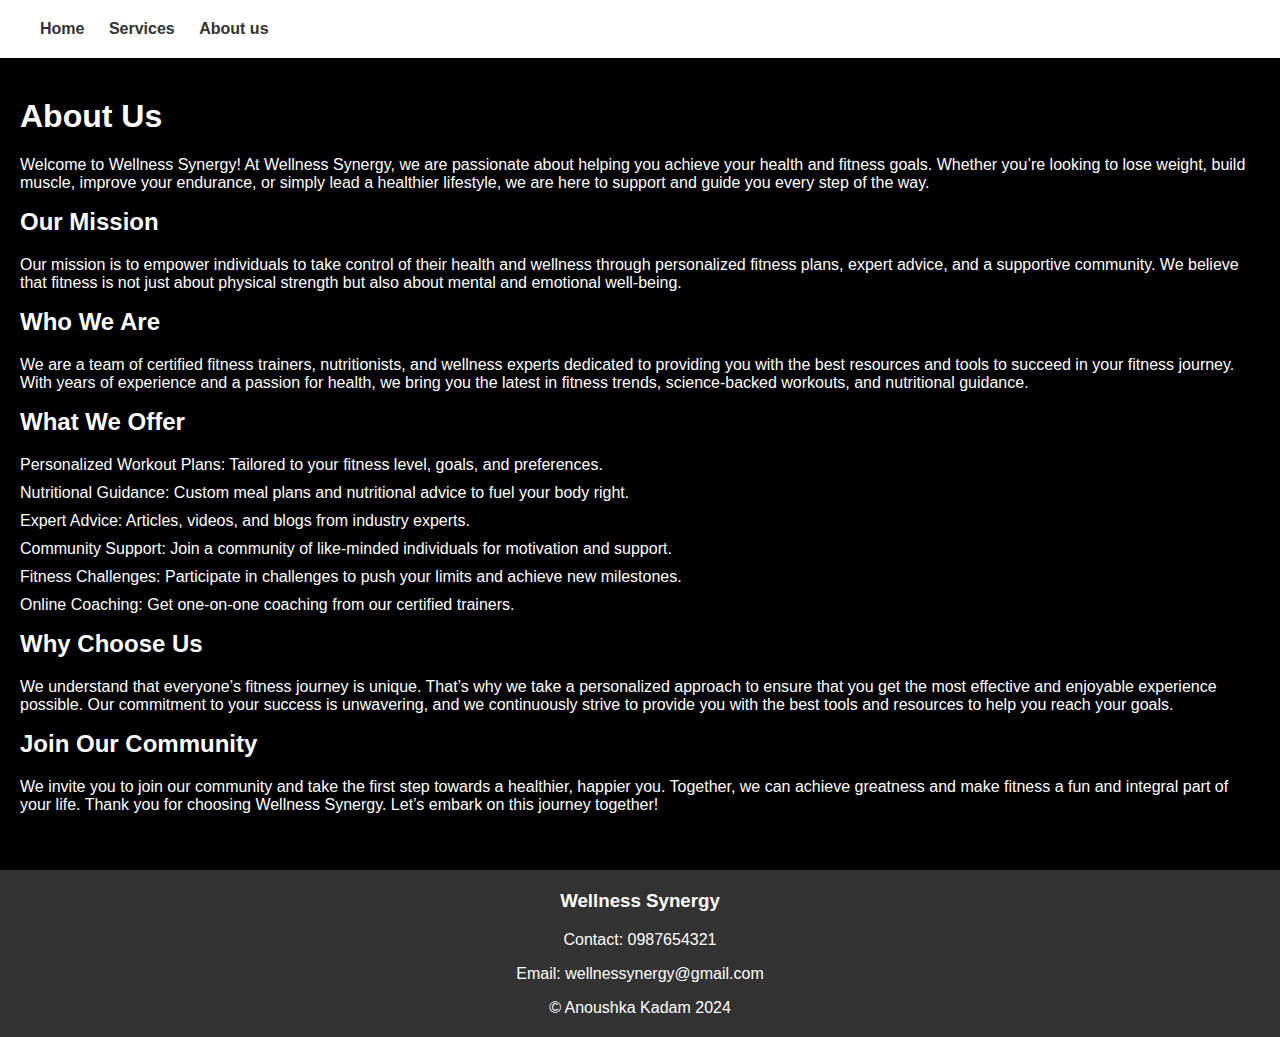
<file: about.html>
<!DOCTYPE html>
<html lang="en">
<head>
    <meta charset="UTF-8">
    <meta name="viewport" content="width=device-width, initial-scale=1.0">
    <title>Wellness Synergy</title>
    <style>
        body {
            font-family: Arial, sans-serif;
            margin: 0;
            padding: 0;
            background-color: #f4f4f4;
        }
        header {
            background-color: #fff;
            padding: 20px;
            text-align: left;
            box-shadow: 0 2px 4px rgba(0, 0, 0, 0.1);
        }
        header a {
            margin-left: 20px;
            text-decoration: none;
            color: #333;
            font-weight: bold;
        }
        .container {
            padding: 40px 20px;
            background-color: #000;
            color: #fff;
        }
        .container h1, .container h2 {
            margin-top: 0;
        }
        .container ul {
            list-style: none;
            padding: 0;
        }
        .container ul li {
            margin: 10px 0;
        }
        /* Footer */
footer {
    background: #333;
    color: #fff;
    padding: 20px;
    text-align: center;
}

footer .contact h3 {
    margin-top: 0;
}

footer .footer-text p {
    margin: 0;
}
    </style>
</head>
<body>
    <header>
        <a href="index2.html">Home</a>
        <a href="services.php">Services</a>
        <a href="about.html">About us</a>
    </header>
    <div class="container">
        <h1>About Us</h1>
        <p>Welcome to Wellness Synergy! At Wellness Synergy, we are passionate about helping you achieve your health and fitness goals. Whether you’re looking to lose weight, build muscle, improve your endurance, or simply lead a healthier lifestyle, we are here to support and guide you every step of the way.</p>

        <h2>Our Mission</h2>
        <p>Our mission is to empower individuals to take control of their health and wellness through personalized fitness plans, expert advice, and a supportive community. We believe that fitness is not just about physical strength but also about mental and emotional well-being.</p>

        <h2>Who We Are</h2>
        <p>We are a team of certified fitness trainers, nutritionists, and wellness experts dedicated to providing you with the best resources and tools to succeed in your fitness journey. With years of experience and a passion for health, we bring you the latest in fitness trends, science-backed workouts, and nutritional guidance.</p>

        <h2>What We Offer</h2>
        <ul>
            <li>Personalized Workout Plans: Tailored to your fitness level, goals, and preferences.</li>
            <li>Nutritional Guidance: Custom meal plans and nutritional advice to fuel your body right.</li>
            <li>Expert Advice: Articles, videos, and blogs from industry experts.</li>
            <li>Community Support: Join a community of like-minded individuals for motivation and support.</li>
            <li>Fitness Challenges: Participate in challenges to push your limits and achieve new milestones.</li>
            <li>Online Coaching: Get one-on-one coaching from our certified trainers.</li>
        </ul>

        <h2>Why Choose Us</h2>
        <p>We understand that everyone’s fitness journey is unique. That’s why we take a personalized approach to ensure that you get the most effective and enjoyable experience possible. Our commitment to your success is unwavering, and we continuously strive to provide you with the best tools and resources to help you reach your goals.</p>

        <h2>Join Our Community</h2>
        <p>We invite you to join our community and take the first step towards a healthier, happier you. Together, we can achieve greatness and make fitness a fun and integral part of your life. Thank you for choosing Wellness Synergy. Let’s embark on this journey together!</p>
    </div>
    <footer>
        <div class="contact">
            <h3>Wellness Synergy</h3>
            <p>Contact: 0987654321</p>
            <p>Email: wellnessynergy@gmail.com</p>
        </div>
        <div class="footer-text">
            <p>&copy; Anoushka Kadam 2024</p>
        </div>
    </footer>
</body>
</html>
</file>
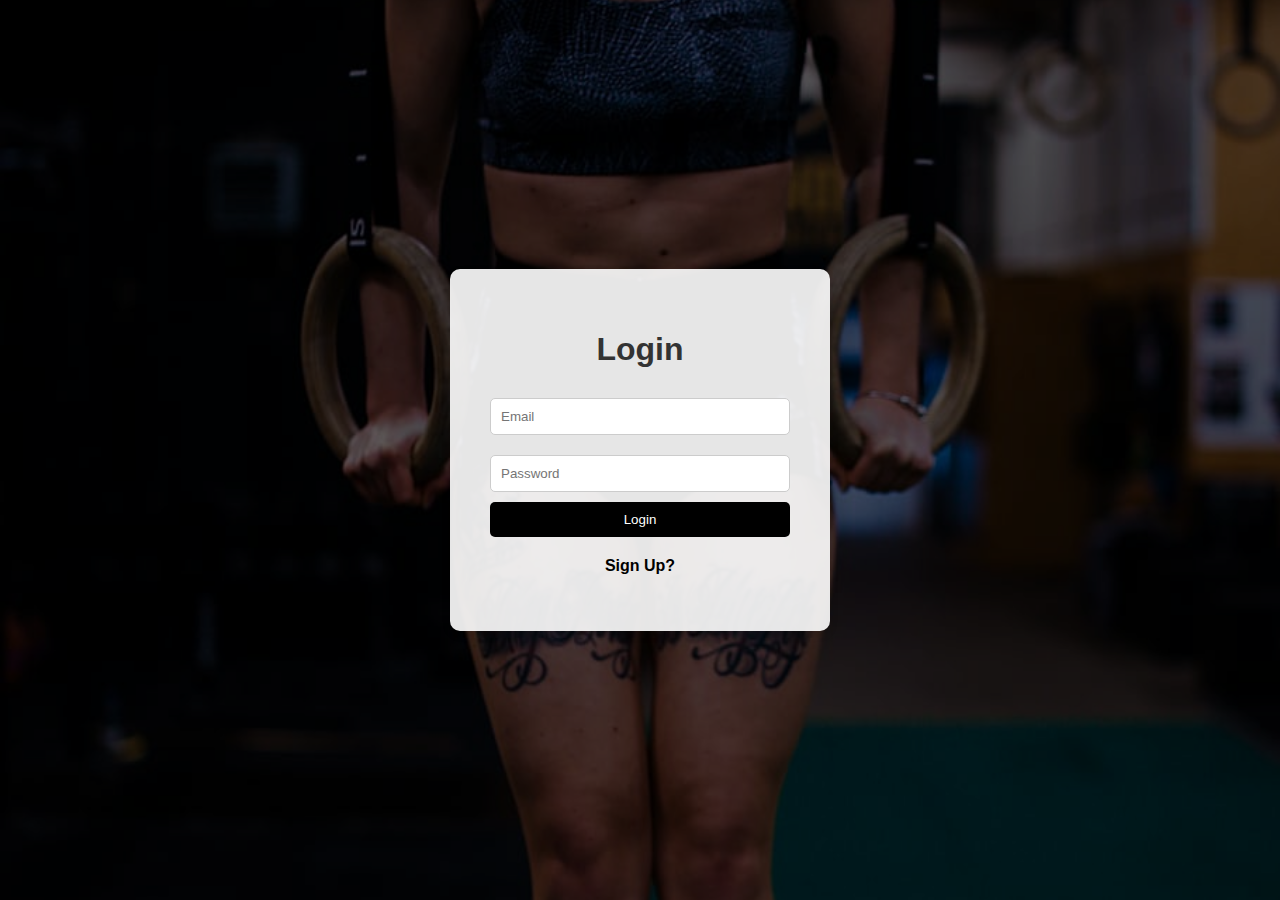
<file: login.html>
<!DOCTYPE html>
<html lang="en">
<head>
    <meta charset="UTF-8">
    <meta name="viewport" content="width=device-width, initial-scale=1.0">
    <title>Login</title>
    <link rel="stylesheet" href="login.css">
</head>
<body>
    <div class="login-container">
        <div class="login-form">
            <h1>Login</h1>
            <form action="login.php" method="post">
                <input type="email" name="email" placeholder="Email" required>
                <input type="password" name="password" placeholder="Password" required>
                <button type="submit">Login</button>
            </form>
            <p><a href="signup.html">Sign Up?</a></p>
        </div>
    </div>
</body>
</html>
</file>
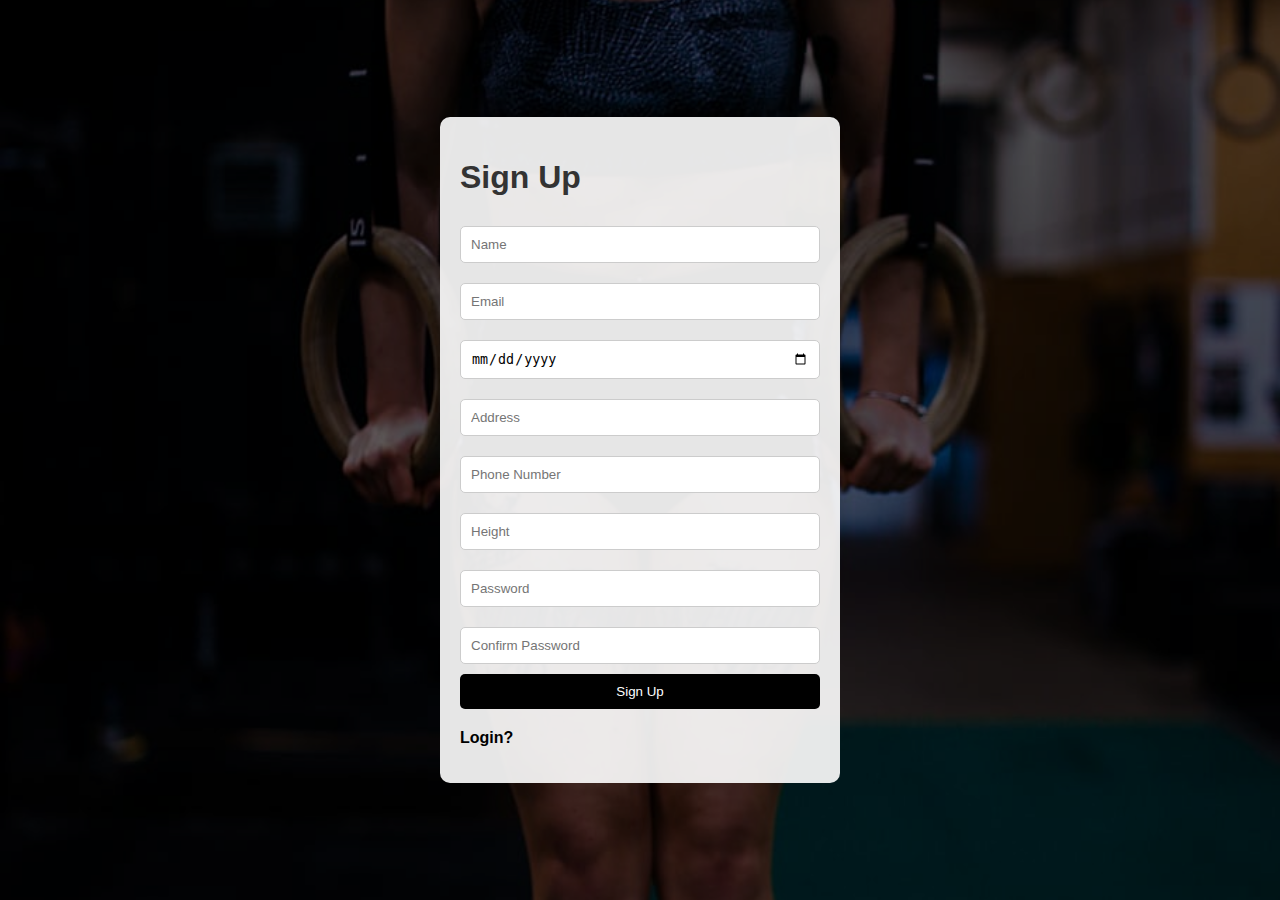
<file: signup.html>
<!DOCTYPE html>
<html lang="en">
<head>
    <meta charset="UTF-8">
    <meta name="viewport" content="width=device-width, initial-scale=1.0">
    <title>Sign Up</title>
    <link rel="stylesheet" href="signup.css">
</head>
<body>
    <div class="signup-container">
        <div class="signup-form">
            <h1>Sign Up</h1>
            <form action="signup.php" method="post">
                <input type="text" name="name" placeholder="Name" required>
                <input type="email" name="email" placeholder="Email" required>
                <input type="date" name="dob" placeholder="Birthdate" required>
                <input type="text" name="address" placeholder="Address" required>
                <input type="number" name="phone" placeholder="Phone Number" required>
                <input type="number" name="height" placeholder="Height" required>
                <input type="password" name="password" placeholder="Password" required>
                <input type="password" name="confirm_password" placeholder="Confirm Password" required>
                <button type="submit">Sign Up</button>
            </form>
            <p><a href="login.html">Login?</a></p>
        </div>
    </div>
</body>
</html>
</file>
<file: login.css>
/* /css/login.css */
body {
    margin: 0;
    padding: 0;
    font-family: Arial, sans-serif;
    background: url('./woman-doing-workout.jpg') no-repeat center center fixed;
    background-size: cover;
}

.login-container {
    display: flex;
    justify-content: center;
    align-items: center;
    height: 100vh;
    background-color: rgba(0, 0, 0, 0.6);
}

.login-form {
    background: rgba(255, 255, 255, 0.9);
    padding: 40px;
    border-radius: 10px;
    box-shadow: 0 4px 8px rgba(0, 0, 0, 0.1);
    text-align: center;
    width: 300px;
}

.login-form h1 {
    margin-bottom: 20px;
    color: #333;
}

.login-form input {
    width: 100%;
    padding: 10px;
    margin: 10px 0;
    border: 1px solid #ccc;
    border-radius: 5px;
    box-sizing: border-box;
}

.login-form button {
    width: 100%;
    padding: 10px;
    background-color: #000;
    color: #fff;
    border: none;
    border-radius: 5px;
    cursor: pointer;
}

.login-form button:hover {
    background-color: #333;
}

.login-form p {
    margin-top: 20px;
    color: #333;
}

.login-form p a {
    color: #000;
    text-decoration: none;
    font-weight: bold;
}

.login-form p a:hover {
    text-decoration: underline;
}
</file>
<file: signup.css>
body {
    margin: 0;
    padding: 0;
    font-family: Arial, sans-serif;
    background: url('./woman-doing-workout.jpg') no-repeat center center fixed;
    background-size: cover;
    display: flex;
    justify-content: center;
    align-items: center;
    height: 100vh;
}

.signup-container {
    display: flex;
    justify-content: center;
    align-items: center;
    width: 100%;
    height: 100%;
    background-color: rgba(0, 0, 0, 0.6);
    padding: 20px;
    box-sizing: border-box;
}

.signup-form {
    background: rgba(255, 255, 255, 0.9);
    padding: 20px;
    border-radius: 10px;
    width: 100%;
    max-width: 400px;
    box-sizing: border-box;
    max-height: 100%;
    overflow-y: auto; /* Ensures scrollability for long forms */
}

.signup-form h1 {
    margin-bottom: 20px;
    color: #333;
}

.signup-form input {
    width: 100%;
    padding: 10px;
    margin: 10px 0;
    border: 1px solid #ccc;
    border-radius: 5px;
    box-sizing: border-box;
}

.signup-form button {
    width: 100%;
    padding: 10px;
    background-color: #000;
    color: #fff;
    border: none;
    border-radius: 5px;
    cursor: pointer;
}

.signup-form button:hover {
    background-color: #333;
}

.signup-form p {
    margin-top: 20px;
    color: #333;
}

.signup-form p a {
    color: #000;
    text-decoration: none;
    font-weight: bold;
}

.signup-form p a:hover {
    text-decoration: underline;
}

/* Add this CSS to your signup.css file */

/* Existing styles for the form */

/* Profile picture styling */
.profile-picture {
    text-align: center;
    margin-bottom: 20px;
}

.profile-picture img {
    width: 100px; /* Adjust the size as needed */
    height: 100px; /* Adjust the size as needed */
    border-radius: 50%;
    object-fit: cover;
    border: 2px solid #ddd; /* Optional: Add a border */
    padding: 5px; /* Optional: Add some padding */
}
</file>
